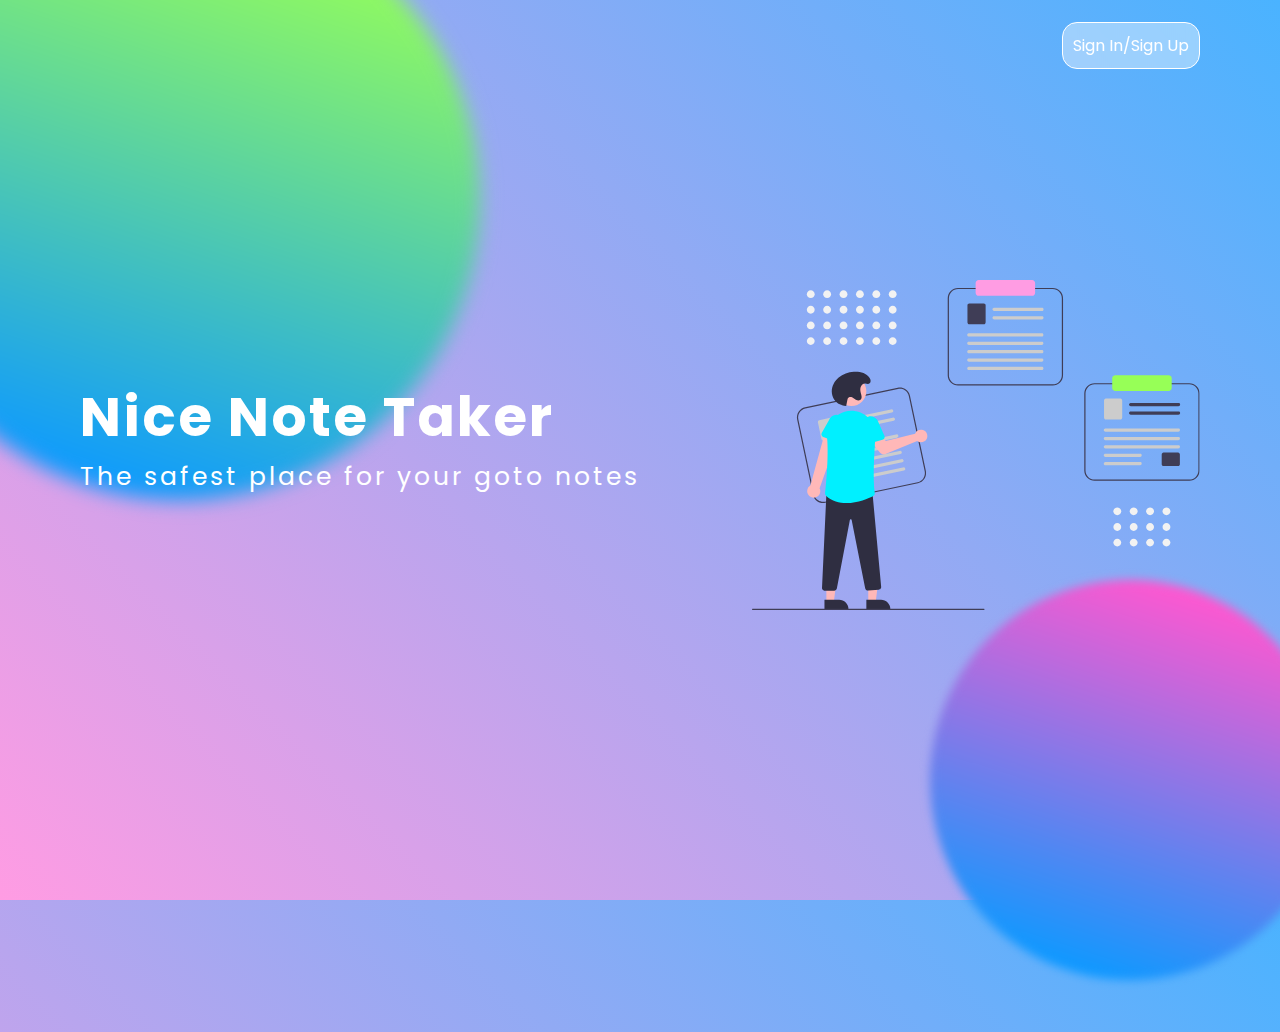
<file: index.html>
<!DOCTYPE html>
<html lang="en">
  <head>
    <meta charset="UTF-8" />
    <meta http-equiv="X-UA-Compatible" content="IE=edge" />
    <meta name="viewport" content="width=device-width, initial-scale=1.0" />
    <link rel="preconnect" href="https://fonts.gstatic.com" />
    <link
      href="https://fonts.googleapis.com/css2?family=Poppins:wght@400;700&display=swap"
      rel="stylesheet"
    />
    <link rel="stylesheet" href="style.css" />
    <title>NoteTaker</title>
  </head>
  <body>
    <nav>
      <div class="sign-in-sign-up">Sign In/Sign Up</div>
    </nav>
    <main class="homepage-container">
      <div class="left-section">
        <h1 class="heading">Nice Note Taker</h1>
        <h3 class="sub-heading">The safest place for your goto notes</h3>
      </div>
      <div class="right-section">
        <img
          class="homepage-illustration"
          src="./assets/homepage-illustration.svg"
          alt="illustration"
        />
      </div>
    </main>

    <!-- cicles -->
    <div class="circle1"></div>
    <div class="circle2"></div>

    <!-- js -->
    <script src="./script.js"></script>
  </body>
</html>
</file>
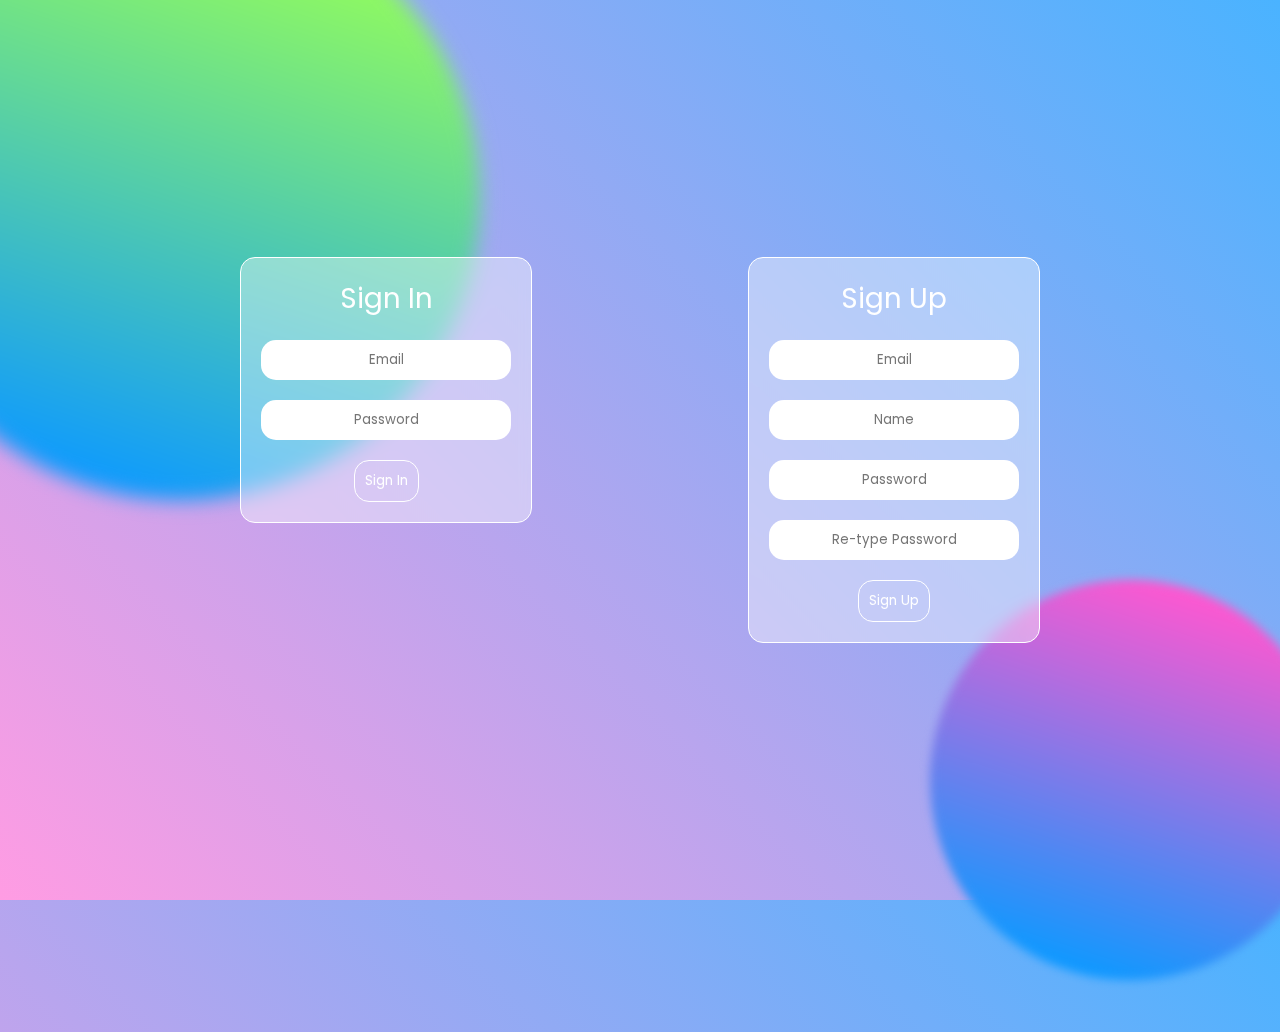
<file: pages/authentication/auth.html>
<!DOCTYPE html>
<html lang="en">
  <head>
    <meta charset="UTF-8" />
    <meta http-equiv="X-UA-Compatible" content="IE=edge" />
    <meta name="viewport" content="width=device-width, initial-scale=1.0" />
    <link rel="preconnect" href="https://fonts.gstatic.com" />
    <link
      href="https://fonts.googleapis.com/css2?family=Poppins:wght@400;700&display=swap"
      rel="stylesheet"
    />
    <link rel="stylesheet" href="style.css" />
    <title>NoteTaker</title>
  </head>
  <body>
    <div class="form-container">
      <form class="signin-form">
        <div class="form-heading">Sign In</div>
        <input class="signin-email" type="text" placeholder="Email" />
        <input class="signin-password" type="password" placeholder="Password" />
        <button type="submit">Sign In</button>
      </form>
      <form class="signup-form">
        <div class="form-heading">Sign Up</div>
        <input class="signup-email" type="text" placeholder="Email" />
        <input class="signup-name" type="text" placeholder="Name" />
        <input class="signup-password" type="password" placeholder="Password" />
        <input
          class="signup-retyped-password"
          type="password"
          placeholder="Re-type Password"
        />
        <button type="submit">Sign Up</button>
      </form>
    </div>

    <!-- cicles -->
    <div class="circle1"></div>
    <div class="circle2"></div>

    <!-- js -->
    <script src="./index.js"></script>
  </body>
</html>
</file>
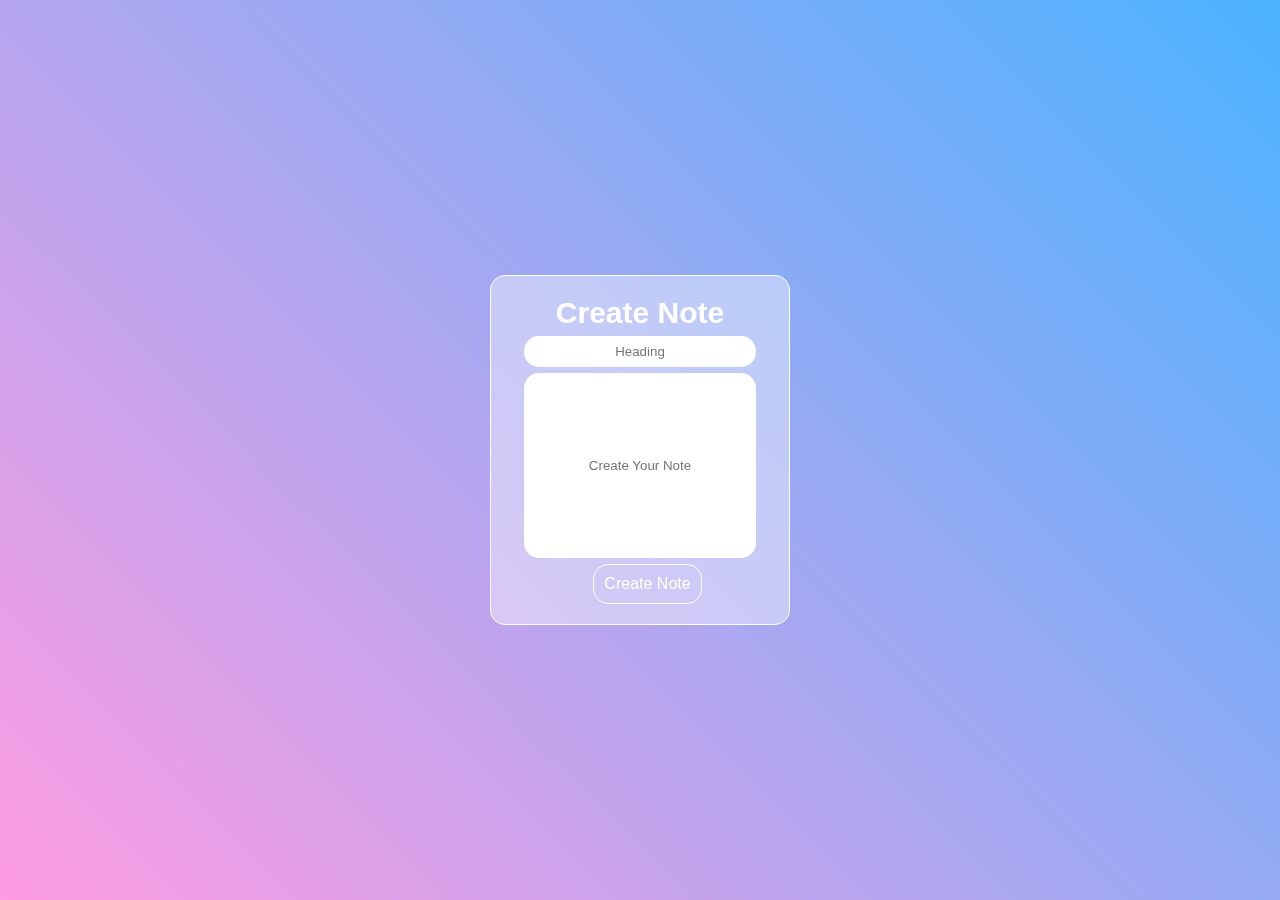
<file: pages/createNotes/createNotes.html>
<!DOCTYPE html>
<html lang="en">
  <head>
    <meta charset="UTF-8" />
    <meta http-equiv="X-UA-Compatible" content="IE=edge" />
    <meta name="viewport" content="width=device-width, initial-scale=1.0" />
    <link rel="stylesheet" href="style.css" />
    <title>Create Note</title>
  </head>
  <body>
    <div class="create-notes-container">
      <div class="heading">Create Note</div>
      <input
        maxlength="20"
        type="text"
        placeholder="Heading"
        class="create-note-heading"
      />
      <input
        maxlength="100"
        type="text"
        placeholder="Create Your Note"
        class="create-note-input"
      />

      <div class="create-note-button">Create Note</div>
    </div>
    <script src="./index.js"></script>
  </body>
</html>
</file>
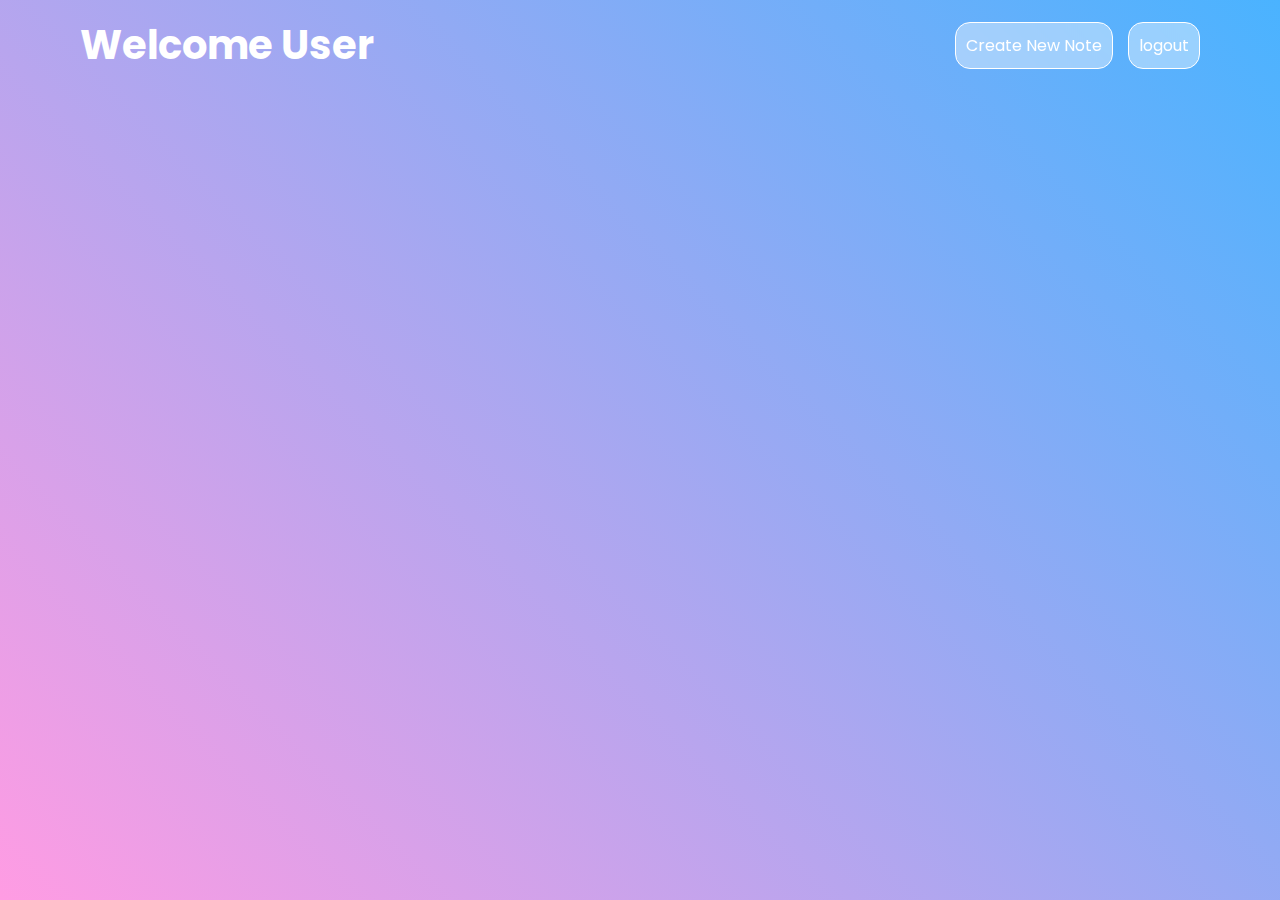
<file: pages/dashboard/dashboard.html>
<!DOCTYPE html>
<html lang="en">
  <head>
    <meta charset="UTF-8" />
    <meta http-equiv="X-UA-Compatible" content="IE=edge" />
    <meta name="viewport" content="width=device-width, initial-scale=1.0" />
    <link rel="preconnect" href="https://fonts.gstatic.com" />
    <link
      href="https://fonts.googleapis.com/css2?family=Poppins:wght@400;700&display=swap"
      rel="stylesheet"
    />
    <link rel="stylesheet" href="style.css" />
    <title>Dashboard</title>
  </head>
  <body>
    <nav>
      <div class="welcome">Welcome User</div>
      <div class="nav-controls">
        <div class="new-note nav-options">Create New Note</div>
        <div class="logout nav-options">logout</div>
      </div>
    </nav>
    <main class="card-container">
    </main>
    <script src="./index.js"></script>
  </body>
</html>
</file>
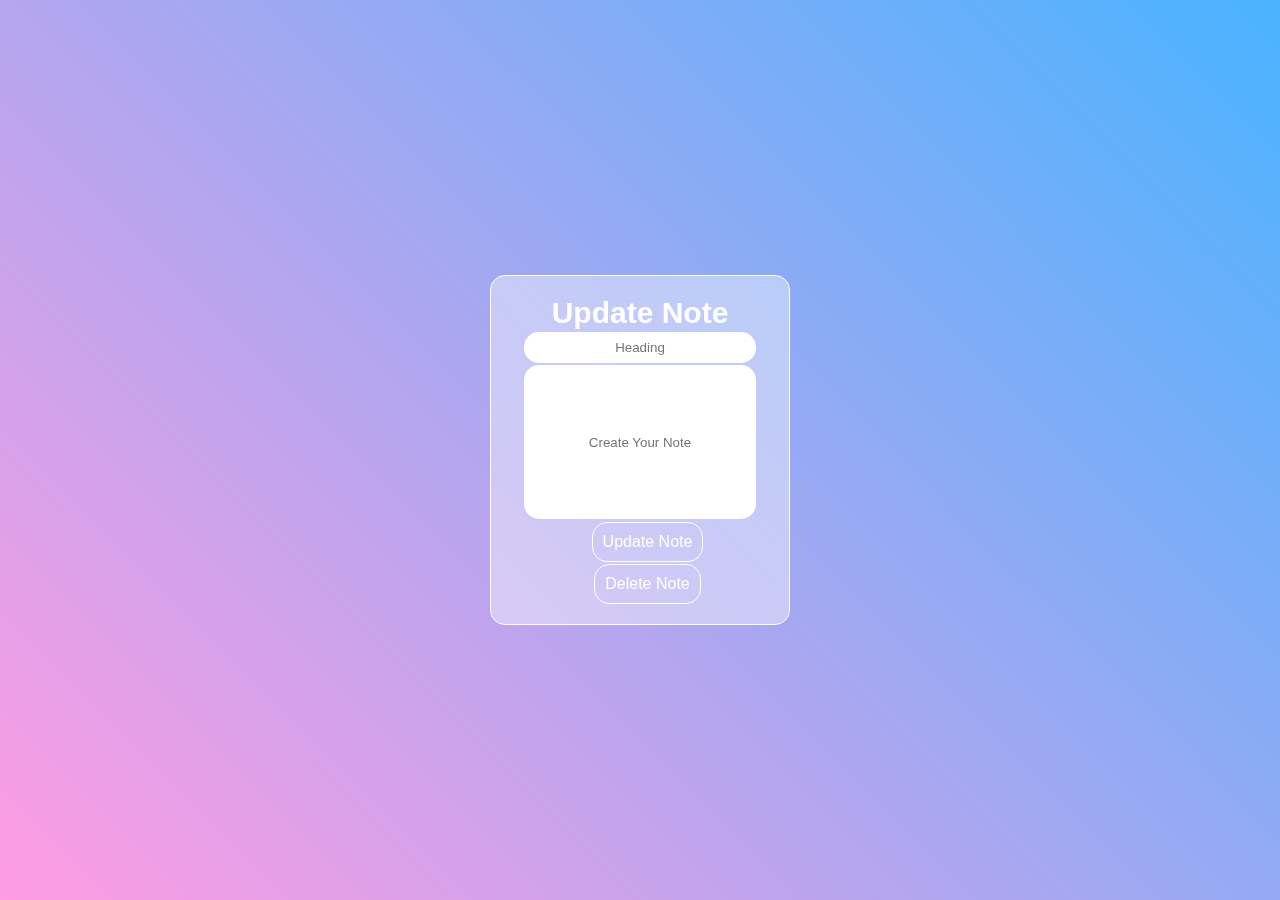
<file: pages/updateNotes/updateNotes.html>
<!DOCTYPE html>
<html lang="en">
  <head>
    <meta charset="UTF-8" />
    <meta http-equiv="X-UA-Compatible" content="IE=edge" />
    <meta name="viewport" content="width=device-width, initial-scale=1.0" />
    <link rel="stylesheet" href="style.css" />
    <title>Update Note</title>
  </head>
  <body>
    <div class="create-notes-container">
      <div class="heading">Update Note</div>
      <input
        maxlength="20"
        type="text"
        placeholder="Heading"
        class="create-note-heading"
      />
      <input
        maxlength="100"
        type="text"
        placeholder="Create Your Note"
        class="create-note-input"
      />

      <div class="create-note-button">Update Note</div>
      <div class="delete-note-button">Delete Note</div>
      
    </div>
    <script src="./index.js"></script>
  </body>
</html>
</file>
<file: style.css>
* {
    margin: 0;
    padding: 0;
    box-sizing: border-box;
    font-family: "Poppins", sans-serif;
    color: white;
  }
  
  body {
    min-height: 100vh;
    width: 100%;
    background: linear-gradient(45deg, #ff9ce3, #4ab3ff);
    overflow: hidden;
    opacity: 0;
    transition: opacity 1s ease;
  }
  
  .visible {
    opacity: 1;
  }
  
  nav {
    height: 10vh;
    width: 100%;
    display: flex;
    justify-content: flex-end;
    align-items: center;
    padding: 0 80px;
  }
  
  .sign-in-sign-up {
    background: rgba(255, 255, 255, 0.4);
    padding: 10px;
    border-radius: 15px;
    border: 1px solid white;
    backdrop-filter: blur(6px);
    -webkit-backdrop-filter: blur(6px);
    cursor: pointer;
  }
  
  main {
    height: 90vh;
    width: 100%;
    padding: 0 80px;
    display: flex;
    align-items: center;
    justify-content: space-between;
  }
  
  main > div {
    width: 50%;
  }
  
  .left-section {
    /* background: lightblue; */
    transform: translateY(-50%);
  }
  
  .heading {
    font-size: 55px;
    letter-spacing: 2px;
  }
  
  .sub-heading {
    font-size: 25px;
    font-weight: normal;
    letter-spacing: 3px;
  }
  
  .right-section {
    /* background: lightblue; */
    transform: translateY(-50px);
    display: flex;
    justify-content: flex-end;
  }
  
  .homepage-illustration {
    width: 80%;
  }
  
  .circle1,
  .circle2 {
    z-index: -5;
    position: absolute;
  }
  
  .circle1 {
    width: 600px;
    height: 600px;
    border-radius: 50%;
  
    background: linear-gradient(180deg, #97ff57 0%, #0d99ff 99.99%, #0094ff 100%);
    filter: blur(10px);
    transform: rotate(18deg);
    left: -120px;
    top: -100px;
  }
  .circle2 {
    width: 400px;
    height: 400px;
    border-radius: 50%;
  
    filter: blur(10px);
    transform: rotate(18deg);
    right: -50px;
    bottom: -80px;
  
    background: linear-gradient(180deg, #ff57d0 0%, #0d99ff 99.99%, #0094ff 100%);
    filter: blur(5px);
    transform: rotate(18deg);
  }

  @media only screen and (max-width:540px) {
    body {
      min-height: 100vh;
      width: 100%;
      background: linear-gradient(45deg, #ff9ce3, #4ab3ff);
      overflow: hidden;
      opacity: 0;
      transition: opacity 1s ease;
    }
    
    .visible {
      opacity: 1;
    }
    
    nav {
      height: 120px;
      width: 100%;
      display: flex;
      justify-content: flex-end;
      align-items: center;
      padding: 0 15px;
    }
    
    .sign-in-sign-up {
      background: rgba(255, 255, 255, 0.4);
      padding: 5px;
      border-radius: 10px;
      border: 1px solid white;
      backdrop-filter: blur(6px);
      -webkit-backdrop-filter: blur(6px);
      cursor: pointer;
    }
    
    main {
      height: 650px;
      width: 100%;
      padding: 0 20px;
      display: flex;
      align-items: center;
      justify-content: space-between;
    }
    
    main > div {
      width: 50%;
    }
    
    .left-section {
      /* background: lightblue; */
      transform: translateY(-50%);
    }
    
    .heading {
      font-size: 35px;
      letter-spacing: 1.5px;
    }
    
    .sub-heading {
      font-size: 20px;
      font-weight: normal;
      letter-spacing: 2px;
    }
    
    .right-section {
      /* background: lightblue; */
      transform: translateY(-50px);
      display: flex;
      justify-content: flex-end;
    }
    
    .homepage-illustration {
      width: 100%;
    }
    
    .circle1,
    .circle2{
      z-index: -5;
      position: absolute;
    }
    
    .circle1 {
      width: 300px;
      height: 300px;
      border-radius: 50%;
    
      background: linear-gradient(180deg, #97ff57 0%, #0d99ff 99.99%, #0094ff 100%);
      filter: blur(10px);
      transform: rotate(18deg);
      left: -120px;
      top: -70px;
    }
    .circle2 {
      width: 200px;
      height: 200px;
      border-radius: 50%;
    
      filter: blur(10px);
      transform: rotate(18deg);
      right: 0px;
      bottom: 0px;
    
      background: linear-gradient(180deg, #ff57d0 0%, #0d99ff 99.99%, #0094ff 100%);
      filter: blur(5px);
      transform: rotate(18deg);
    }
    
  }
</file>
<file: pages/authentication/style.css>
* {
    margin: 0;
    padding: 0;
    box-sizing: border-box;
    font-family: "Poppins", sans-serif;
    color: white;
  }
  
  body {
    min-height: 100vh;
    width: 100%;
    background: linear-gradient(45deg, #ff9ce3, #4ab3ff);
    overflow: hidden;
    opacity: 0;
    transition: opacity 1s ease;
    display: flex;
    justify-content: center;
    align-items: center;
  }
  
  .visible {
    opacity: 1;
  }
  
  .circle1,
  .circle2 {
    z-index: -5;
    position: absolute;
  }
  
  .circle1 {
    width: 600px;
    height: 600px;
    border-radius: 50%;
  
    background: linear-gradient(180deg, #97ff57 0%, #0d99ff 99.99%, #0094ff 100%);
    filter: blur(10px);
    transform: rotate(18deg);
    left: -120px;
    top: -100px;
  }
  .circle2 {
    width: 400px;
    height: 400px;
    border-radius: 50%;
  
    filter: blur(10px);
    transform: rotate(18deg);
    right: -50px;
    bottom: -80px;
  
    background: linear-gradient(180deg, #ff57d0 0%, #0d99ff 99.99%, #0094ff 100%);
    filter: blur(5px);
    transform: rotate(18deg);
  }
  
  .form-container {
    width: 800px;
    display: flex;
    justify-content: space-between;
    align-items: flex-start;
  }
  
  .signin-form,
  .signup-form {
    background: rgba(255, 255, 255, 0.4);
    padding: 20px;
    border-radius: 15px;
    border: 1px solid white;
    backdrop-filter: blur(6px);
    -webkit-backdrop-filter: blur(6px);
    display: flex;
    flex-direction: column;
    align-items: center;
  }
  
  .form-heading {
    /* font-weight: bold; */
    font-size: 28px;
  }
  
  form > * {
    margin: 10px 0;
  }
  form > *:first-child {
    margin-top: 0;
  }
  
  form > *:last-child {
    margin-bottom: 0;
  }
  
  form > input {
    border: none;
    height: 10%;
    width: 250px;
    border-radius: 15px;
    color: black;
    padding: 10px;
    text-align: center;
  }
  
  form > input:focus {
    outline: none;
  }
  
  form > button {
    background: transparent;
    padding: 10px;
    border-radius: 15px;
    border: 1px solid white;
    cursor: pointer;
    transition: all 0.5s ease;
  }
  
  form > button:hover {
    transform: scale(1.1);
  }
  
  form > button:active {
    transform: scale(1);
  }

@media only screen and (max-width:540px) {
  body {
    min-height: 100vh;
    width: 100%;
    background: linear-gradient(45deg, #ff9ce3, #4ab3ff);
    overflow: hidden;
    opacity: 0;
    transition: opacity 1s ease;
    display: flex;
    justify-content: center;
    align-items: center;
  }
  
  .visible {
    opacity: 1;
  }
  
  .circle1,
  .circle2 {
    z-index: -5;
    position: absolute;
  }
  
  .circle1 {
    width: 300px;
    height: 300px;
    border-radius: 50%;
  
    background: linear-gradient(180deg, #97ff57 0%, #0d99ff 99.99%, #0094ff 100%);
    filter: blur(10px);
    transform: rotate(18deg);
    left: -100px;
    top: -120px;
  }
  .circle2 {
    width: 200px;
    height: 200px;
    border-radius: 50%;

    filter: blur(10px);
    transform: rotate(18deg);
    right: 0px;
    bottom: 0px;
  
    background: linear-gradient(180deg, #ff57d0 0%, #0d99ff 99.99%, #0094ff 100%);
    filter: blur(5px);
    transform: rotate(18deg);
  }
  
  .form-container {
    width: 150px;
    display: flex;
    justify-content: space-around;
    align-items:flex-start;
  }
  
  .signin-form,
  .signup-form {
    background: rgba(255, 255, 255, 0.4);
    padding: 5px;
    border-radius: 15px;
    border: 1px solid white;
    backdrop-filter: blur(6px);
    -webkit-backdrop-filter: blur(6px);
    display: flex;
    flex-direction: column;
    align-items: center;
  }
  
  .form-heading {
    font-weight: bold;
    font-size: 18px;
  }
  
  form > * {
    margin: 0 0;
  }
  form > *:first-child {
    margin-top: 0;
  }
  
  form > *:last-child {
    margin-bottom: 10px;
  }
  
  form > input {
    border: none;
    height: 10%;
    width: 150px;
    margin: 5px;
    border-radius: 15px;
    color: black;
    padding: 8px;
    text-align: center;
  }
  
  form > input:focus {
    outline: none;
  }
  
  form > button {
    background: transparent;
    padding: 8px;
    border-radius: 15px;
    border: 1px solid white;
    cursor: pointer;
    transition: all 0.5s ease;
  }
  
  form > button:hover {
    transform: scale(1.1);
  }
  
  form > button:active {
    transform: scale(1);
  }

}
</file>
<file: pages/createNotes/style.css>
* {
    margin: 0;
    padding: 0;
    box-sizing: border-box;
    font-family: "Poppins", sans-serif;
    color: white;
  }
  
  body {
    min-height: 100vh;
    width: 100%;
    background: linear-gradient(45deg, #ff9ce3, #4ab3ff);
    overflow: hidden;
    /* opacity: 0; */
    transition: opacity 1s ease;
    display: flex;
    justify-content: center;
    align-items: center;
  }
  
  .visible {
    opacity: 1;
  }
  
  .create-notes-container {
    width: 300px;
    height: 350px;
    padding: 20px;
    border-radius: 15px;
    background: rgba(255, 255, 255, 0.4);
    border: 1px solid white;
    backdrop-filter: blur(6px);
    -webkit-backdrop-filter: blur(6px);
    display: flex;
    flex-direction: column;
    justify-content: space-between;
    align-items: center;
  }
  
  .heading {
    font-weight: bold;
    font-size: 30px;
  }
  
  .create-note-input {
    border: none;
    height: 60%;
    width: 90%;
    border-radius: 15px;
    color: black;
    padding: 10px;
    text-align: center;
  }
  .create-note-heading {
    border: none;
    height: 10%;
    width: 90%;
    border-radius: 15px;
    color: black;
    padding: 10px;
    text-align: center;
  }
  
  .create-note-input:focus,
  .create-note-heading:focus {
    outline: none;
  }
  
  .create-note-button {
    background: transparent;
    padding: 10px;
    border-radius: 15px;
    border: 1px solid white;
    cursor: pointer;
    margin-left: 15px;
  }
</file>
<file: pages/dashboard/style.css>
* {
    margin: 0;
    padding: 0;
    box-sizing: border-box;
    font-family: "Poppins", sans-serif;
    color: white;
  }
  
  body {
    min-height: 100vh;
    width: 100%;
    background: linear-gradient(45deg, #ff9ce3, #4ab3ff);
    overflow: hidden;
    /* opacity: 0; */
    transition: opacity 1s ease;
  }
  
  .visible {
    opacity: 1;
  }
  
  nav {
    height: 10vh;
    width: 100%;
    display: flex;
    justify-content: space-between;
    align-items: center;
    padding: 0 80px;
  }
  
  .welcome {
    font-size: 40px;
    font-weight: bold;
  }
  
  .nav-controls {
    display: flex;
  }
  
  .nav-options {
    background: rgba(255, 255, 255, 0.4);
    padding: 10px;
    border-radius: 15px;
    border: 1px solid white;
    backdrop-filter: blur(6px);
    -webkit-backdrop-filter: blur(6px);
    cursor: pointer;
    margin-left: 15px;
  }
  
  .card-container {
    height: 90vh;
    width: 100%;
    padding: 0 80px;
    display: flex;
    align-items: flex-start;
    gap: 10px;
    flex-wrap: wrap;
    padding-top: 20px;
    /* background: lightblue; */
  }
  
  .card {
    width: 200px;
    height: 250px;
    padding: 10px;
    border-radius: 15px;
    background: rgba(255, 255, 255, 0.4);
    border: 1px solid white;
    backdrop-filter: blur(6px);
    -webkit-backdrop-filter: blur(6px);
  }
  
  .card-header {
    width: 100%;
    display: flex;
    justify-content: space-between;
    align-items: center;
  }
  
  .card-heading {
    font-weight: bold;
    font-size: 20px;
  }
  
  .edit-note {
    height: 28px;
    cursor: pointer;
  }
  
  .edit-note > img {
    height: 100%;
    width: 100%;
  }
  
  .card-content {
    font-size: 14px;
    margin-top: 10px;
    /* background: blue; */
    width: 100%;
    height: 180px;
    border: 1px solid white;
    padding: 10px;
    border-radius: 15px;
    word-break: break-word;
    overflow: scroll;
  }

@media only screen and (max-width:540px){
  nav {
    height: 10vh;
    width: 100%;
    display: flex;
    justify-content: space-between;
    align-items: center;
    margin: 7px;
    padding: 0 17px;
  }
  
  .welcome {
    font-size: 20px;
    font-weight: bold;
  }
  
  .nav-controls {
    display: flex;
  }
  
  .nav-options {
    background: rgba(255, 255, 255, 0.4);
    padding: 10px;
    border-radius: 15px;
    border: 1px solid white;
    backdrop-filter: blur(6px);
    -webkit-backdrop-filter: blur(6px);
    cursor: pointer;
    margin-left: 10px;
  }
  
  .card-container {
    height: 90vh;
    width: 100%;
    padding: 0 30px;
    display: flex;
    justify-content: space-between;
    align-items: flex-start;
    gap: 5px;
    flex-wrap: wrap;
    padding-top: 15px;
    /* background: lightblue; */
  }
  
  .card {
    width: 120px;
    height: 160px;
    padding: 5px;
    border-radius: 15px;
    background: rgba(255, 255, 255, 0.4);
    border: 1px solid white;
    backdrop-filter: blur(6px);
    -webkit-backdrop-filter: blur(6px);
  }
  
  .card-header {
    width: 100%;
    display: flex;
    justify-content: space-between;
    align-items: center;
  }
  
  .card-heading {
    font-weight: bold;
    font-size: 12px;
  }
  
  .edit-note {
    height: 20px;
    cursor: pointer;
  }
  
  .edit-note > img {
    height: 100%;
    width: 100%;
  }
  
  .card-content {
    font-size: 10px;
    margin-top: 5px;
    /* background: blue; */
    width: 100%;
    height: 100px;
    border: 1px solid white;
    padding: 8px;
    border-radius: 15px;
    word-break: break-word;
    overflow: scroll;
  }
}
</file>
<file: pages/updateNotes/style.css>
* {
    margin: 0;
    padding: 0;
    box-sizing: border-box;
    font-family: "Poppins", sans-serif;
    color: white;
  }
  
  body {
    min-height: 100vh;
    width: 100%;
    background: linear-gradient(45deg, #ff9ce3, #4ab3ff);
    overflow: hidden;
    /* opacity: 0; */
    transition: opacity 1s ease;
    display: flex;
    justify-content: center;
    align-items: center;
  }
  
  .visible {
    opacity: 1;
  }
  
  .create-notes-container {
    width: 300px;
    height: 350px;
    padding: 20px;
    border-radius: 15px;
    background: rgba(255, 255, 255, 0.4);
    border: 1px solid white;
    backdrop-filter: blur(6px);
    -webkit-backdrop-filter: blur(6px);
    display: flex;
    flex-direction: column;
    justify-content: space-between;
    align-items: center;
  }
  
  .heading {
    font-weight: bold;
    font-size: 30px;
  }
  
  .create-note-input {
    border: none;
    height: 50%;
    width: 90%;
    border-radius: 15px;
    color: black;
    padding: 10px;
    text-align: center;
  }
  
  .create-note-heading {
    border: none;
    height: 10%;
    width: 90%;
    border-radius: 15px;
    color: black;
    padding: 10px;
    text-align: center;
  }
  
  .create-note-input:focus,
  .create-note-heading:focus {
    outline: none;
  }
  
  .create-note-button,
  .delete-note-button {
    background: transparent;
    padding: 10px;
    border-radius: 15px;
    border: 1px solid white;
    cursor: pointer;
    margin-left: 15px;
  }
</file>
